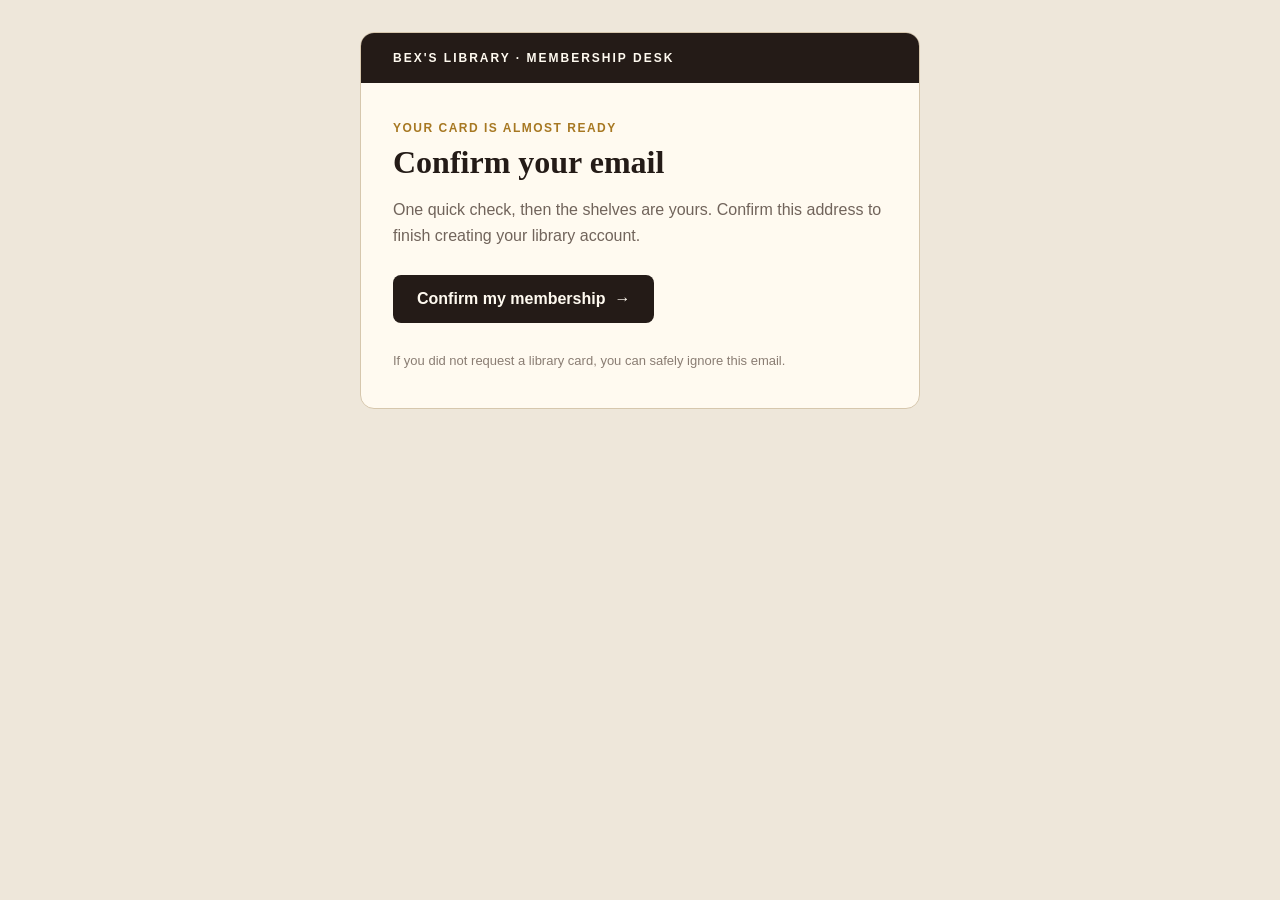
<file: supabase/email-templates/confirm-signup.html>
<!doctype html>
<html lang="en">
  <body style="margin:0;background:#eee7da;color:#241b17;font-family:Arial,sans-serif;padding:32px 16px">
    <table role="presentation" width="100%" cellspacing="0" cellpadding="0">
      <tr><td align="center">
        <table role="presentation" width="100%" cellspacing="0" cellpadding="0" style="max-width:560px;background:#fffaf0;border:1px solid #d6c7ad;border-radius:14px;overflow:hidden">
          <tr><td style="background:#241b17;color:#fffaf0;padding:18px 32px;font-size:12px;font-weight:bold;letter-spacing:2px">BEX'S LIBRARY · MEMBERSHIP DESK</td></tr>
          <tr><td style="padding:38px 32px">
            <p style="margin:0 0 8px;color:#a77822;font-size:12px;font-weight:bold;letter-spacing:1.5px;text-transform:uppercase">Your card is almost ready</p>
            <h1 style="margin:0 0 16px;font-family:Georgia,serif;font-size:32px;line-height:1.2">Confirm your email</h1>
            <p style="margin:0 0 26px;color:#71645b;font-size:16px;line-height:1.6">One quick check, then the shelves are yours. Confirm this address to finish creating your library account.</p>
            <a href="{{ .ConfirmationURL }}" style="display:inline-block;background:#241b17;color:#fffaf0;text-decoration:none;padding:15px 24px;border-radius:8px;font-weight:bold">Confirm my membership&nbsp;&nbsp;→</a>
            <p style="margin:28px 0 0;color:#8a7d73;font-size:13px;line-height:1.5">If you did not request a library card, you can safely ignore this email.</p>
          </td></tr>
        </table>
      </td></tr>
    </table>
  </body>
</html>
</file>
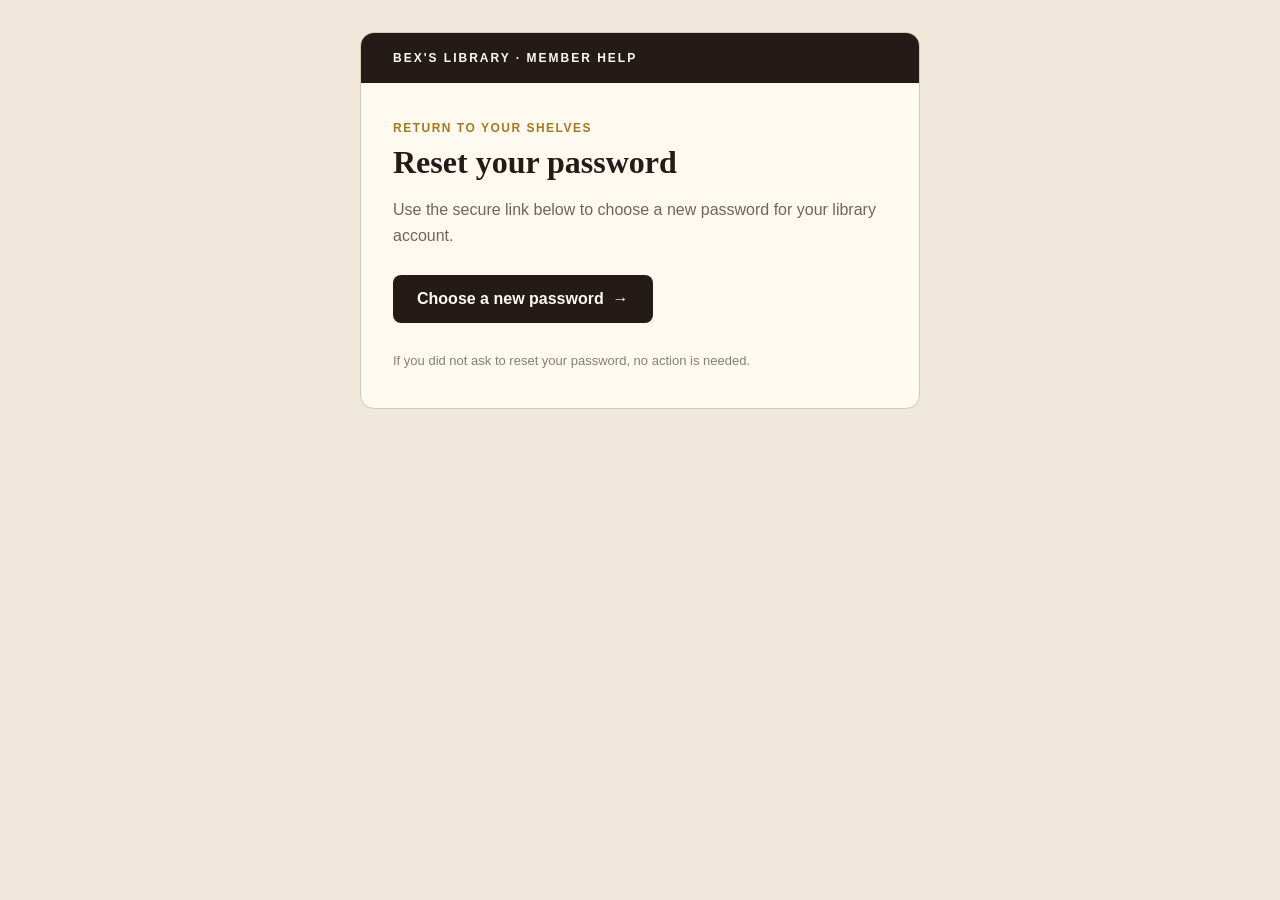
<file: supabase/email-templates/reset-password.html>
<!doctype html>
<html lang="en">
  <body style="margin:0;background:#eee7da;color:#241b17;font-family:Arial,sans-serif;padding:32px 16px">
    <table role="presentation" width="100%" cellspacing="0" cellpadding="0">
      <tr><td align="center">
        <table role="presentation" width="100%" cellspacing="0" cellpadding="0" style="max-width:560px;background:#fffaf0;border:1px solid #d6c7ad;border-radius:14px;overflow:hidden">
          <tr><td style="background:#241b17;color:#fffaf0;padding:18px 32px;font-size:12px;font-weight:bold;letter-spacing:2px">BEX'S LIBRARY · MEMBER HELP</td></tr>
          <tr><td style="padding:38px 32px">
            <p style="margin:0 0 8px;color:#a77822;font-size:12px;font-weight:bold;letter-spacing:1.5px;text-transform:uppercase">Return to your shelves</p>
            <h1 style="margin:0 0 16px;font-family:Georgia,serif;font-size:32px;line-height:1.2">Reset your password</h1>
            <p style="margin:0 0 26px;color:#71645b;font-size:16px;line-height:1.6">Use the secure link below to choose a new password for your library account.</p>
            <a href="{{ .ConfirmationURL }}" style="display:inline-block;background:#241b17;color:#fffaf0;text-decoration:none;padding:15px 24px;border-radius:8px;font-weight:bold">Choose a new password&nbsp;&nbsp;→</a>
            <p style="margin:28px 0 0;color:#8a7d73;font-size:13px;line-height:1.5">If you did not ask to reset your password, no action is needed.</p>
          </td></tr>
        </table>
      </td></tr>
    </table>
  </body>
</html>
</file>
